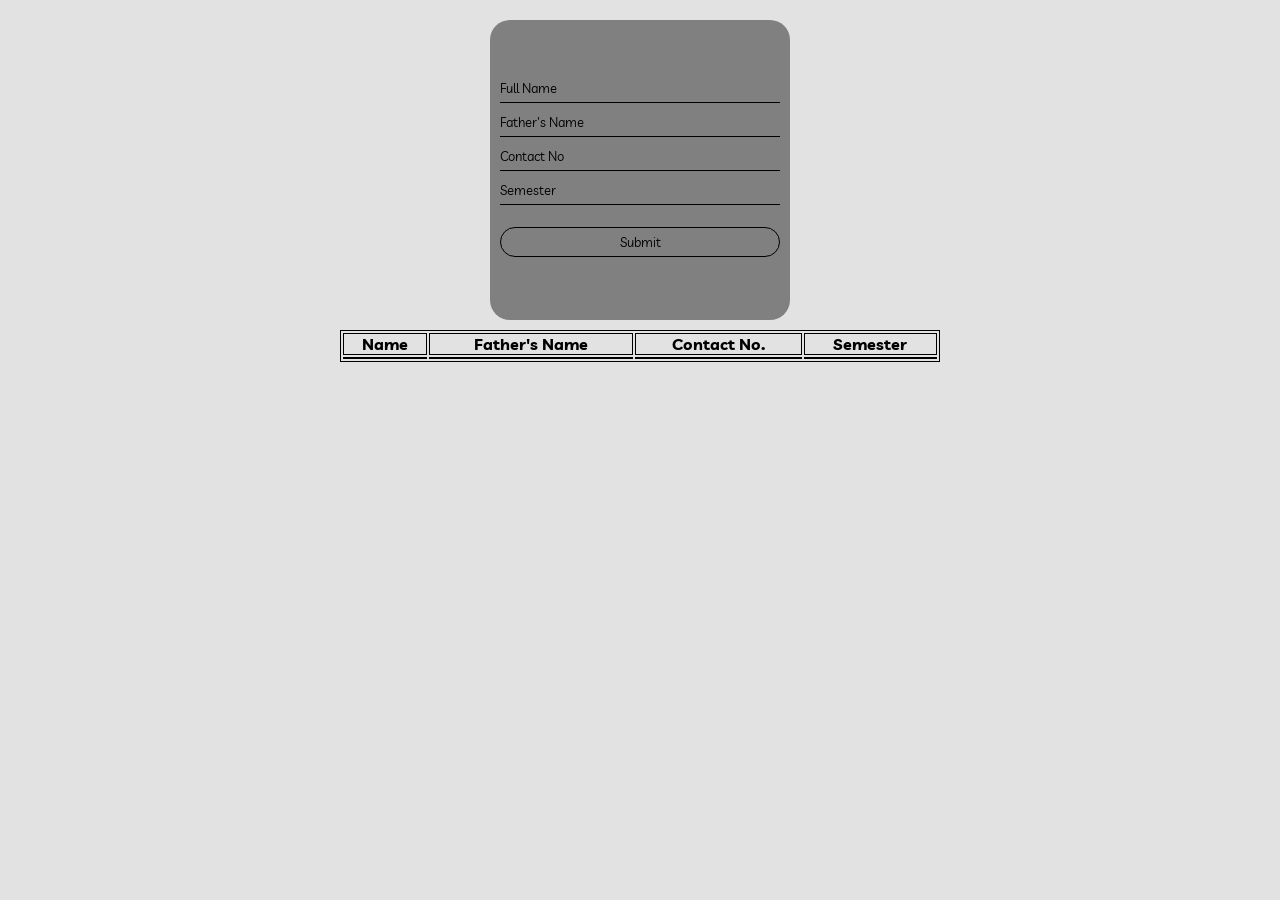
<file: index.html>
<!DOCTYPE html>
<html lang="en">
<head>
    <meta charset="UTF-8">
    <meta name="viewport" content="width=device-width, initial-scale=1.0">
    <link rel="stylesheet" href="style.css">

    <link rel="stylesheet" href="https://cdnjs.cloudflare.com/ajax/libs/font-awesome/4.7.0/css/font-awesome.min.css">

    
    <title>Data Collection</title>
</head>
<body>
    <div class="main">
        <div class="container">
            <div class="form-group">
                <form action="">
                    <input type="text" id="name" placeholder="Full Name">
                    <input type="text" id="fathername" placeholder="Father's Name">
                    <input type="number" id="contactno" placeholder="Contact No">
                    <input type="text" id="semester" placeholder="Semester">
                    <input type="button" name="" id="btn" value="Submit">
                    <h3 id="message"></h3>
                </form>
            </div>
        </div>
    </div>

    <div class="main">
        <table>
            <tr>
                <th>Name</th>
                <th>Father's Name</th>
                <th>Contact No.</th>
                <th>Semester</th>
            </tr>
            <tr>
                <td id="dname"></td>
                <td id="dfather"></td>
                <td id="dnumber"></td>
                <td id="dsemester"></td>
            </tr>
        </table>
    </div>
    
    <script src="main.js"></script>
</body>
</html>
</file>
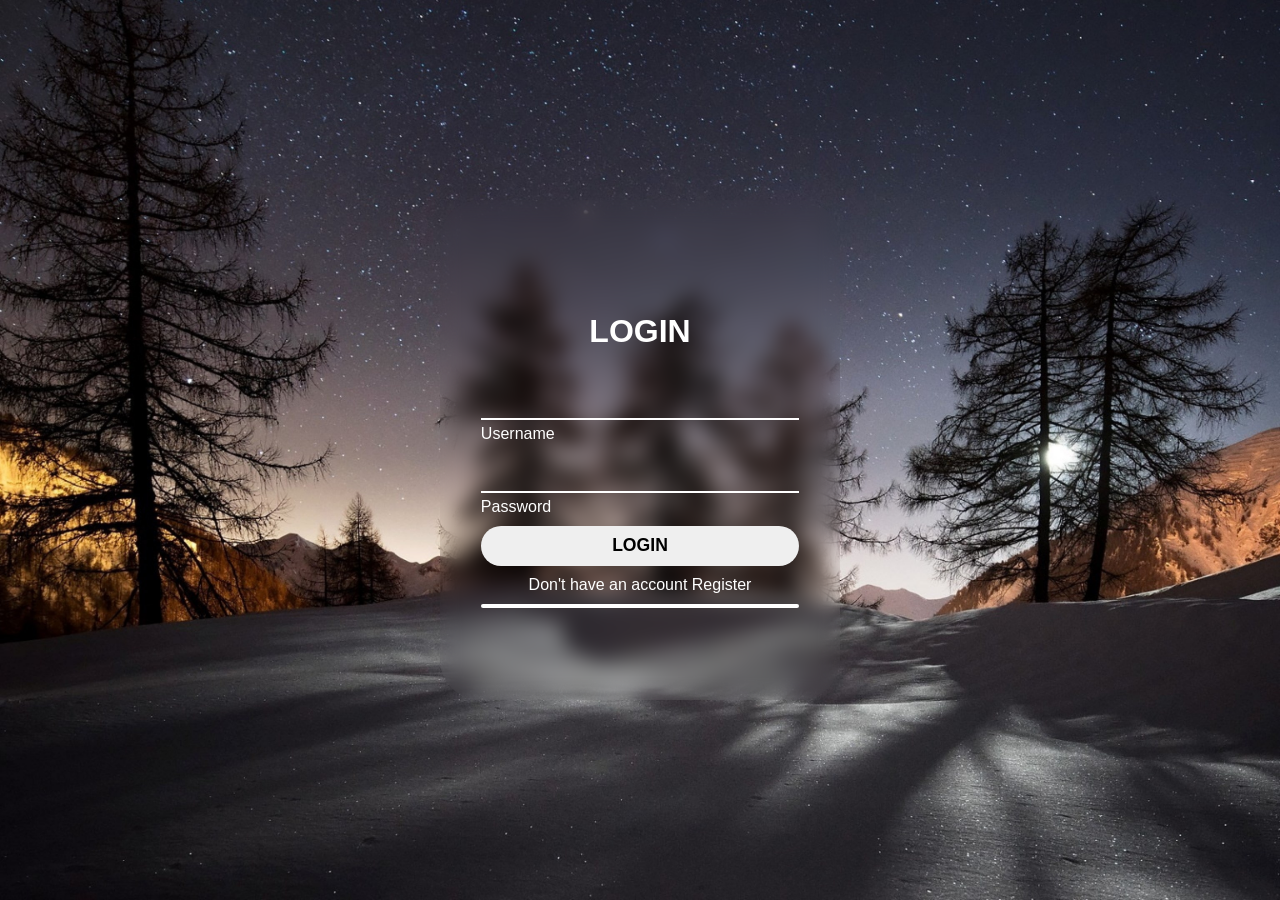
<file: Login.html>
<!DOCTYPE html>
<html lang="en">
<head>
    <meta charset="UTF-8">
    <meta name="viewport" content="width=device-width, initial-scale=1.0">
    <link rel="stylesheet" href="LoginStyle.css">
    <title>Registration</title>
</head>
<body>
    <div class="container">
        <h2>Login</h2>
        <form action="">
            <div class="form-group">
                <input type="email" id="email">
                <label for="email">Username</label>
            </div>
            <form action="">
                <div class="form-group">
                <input type="password" id="password">
                <label for="password">Password</label>
                </div>
                <input  type="button" value="Login" id="loginbtn">
                <p>Don't have an account <a href="#">Register</a></p>
                <h5 id="messageerror"></h5>
            </form>
        </form>
    </div>
    <script src="main.js"></script>
</body>
</html>
</file>
<file: style.css>
@import url('https://fonts.googleapis.com/css2?family=Livvic:ital,wght@0,100;0,200;0,300;0,400;0,500;0,600;0,700;0,900;1,100;1,200;1,300;1,400;1,500;1,600;1,700;1,900&display=swap');
*{
    padding: 0;
    margin: 0;
    box-sizing: border-box;
    font-family: "Livvic", serif;
}
body{
    width: 100vw;
    height: 100vh;
    background-color: rgb(226, 226, 226);
}
.main{
    width: 100vw;
    display: flex;
    justify-content: center;
    align-items: center;
}
.container{
    width: 300px;
    height: 300px;
    background-color: gray;
    margin-top: 20px;
    padding: 10px;
    display: flex;
    justify-content: center;
    border-radius: 20px;


}
.form-group{
    display: flex;
    justify-content: center;
    align-items: center;

}
.form-group input{
    width: 100%;
    height: 30px;
    margin: 2px 0;
    background-color: transparent;
    color: black;
    border: none;
    border-bottom: 1px solid black;
    outline: none;
}
.form-group input::placeholder{
    color: black;
}
#btn{
    border: 1px solid black;
    border-radius: 20px;
    margin-top: 20px;
    cursor: pointer;
    transition: 0.2s;
}
#btn:hover{
    background-color: rgb(35, 35, 35);
    color: white;
}
h3{
    text-align: center;
    font-size: 10px;
    color: rgb(0, 58, 0);
    margin-top: 10px;
}
table{
    position: relative;
    width: 600px;
    border: 1px solid black;
    margin-top: 10px;
}
tr{
    text-align: center;
}
th{
    border: 1px solid black;
}
td{
    border: 1px solid black;
}
</file>
<file: LoginStyle.css>
*{
    margin: 0;
    padding: 0;
    box-sizing: border-box;
}
body{
    width: 100vw;
    height: 100vh;
    background-color: gray;
    display: flex;
    align-items: center;
    justify-content: center;
    background: url(23.jpg);
    background-position: center;
    background-repeat: no-repeat;
    background-size: cover;
}
h2{
    color: white;
    text-transform: uppercase;
    font-family: Arial, Helvetica, sans-serif;
    padding: 20px 0;
    font-size: 2em;
}
.container{
    width: 400px;
    height: 500px;
    backdrop-filter: blur(10px);
    display: flex;
    align-items: center;
    justify-content: center;
    flex-direction: column;
    border-radius: 40px;
}
.form-group{
    position: relative;
    color: white;
    font-family: Arial, Helvetica, sans-serif;
    margin: 10px 0;
    
}
.form-group input{
    width: 100%;
    height: 40px;
    padding: 0 30px 0 10px;
    margin-bottom: 5px;
    border: none;
    background-color: transparent;
    border-bottom: 2px solid white;
    outline: none;
    font-size: 1em;
    color: white;
}
p{
    text-align: center;
    color: white;
    font-family: Arial, Helvetica, sans-serif;
    margin: 10px 0;
}
p>a{
    text-decoration: none;
    color: white;
}
p>a:hover{
    color: #2B2E3D;
}
#loginbtn{
    width: 100%;
    height: 40px;
    font-size: 1.1em;
    text-transform: uppercase;
    font-weight: bold;
    border-radius: 30px;
    outline: none;
    border: none;
    cursor: pointer;
    transition: 0.2s;
}
#loginbtn:hover{
    background-color: #2B2E3D;
    color: white;
}
h5{
    text-align: center;
    font-family: Arial, Helvetica, sans-serif;
    color: red;
    background-color: white;
    border-radius: 10px;
    padding: 2px 0;
    font-weight: 100;

}
</file>
